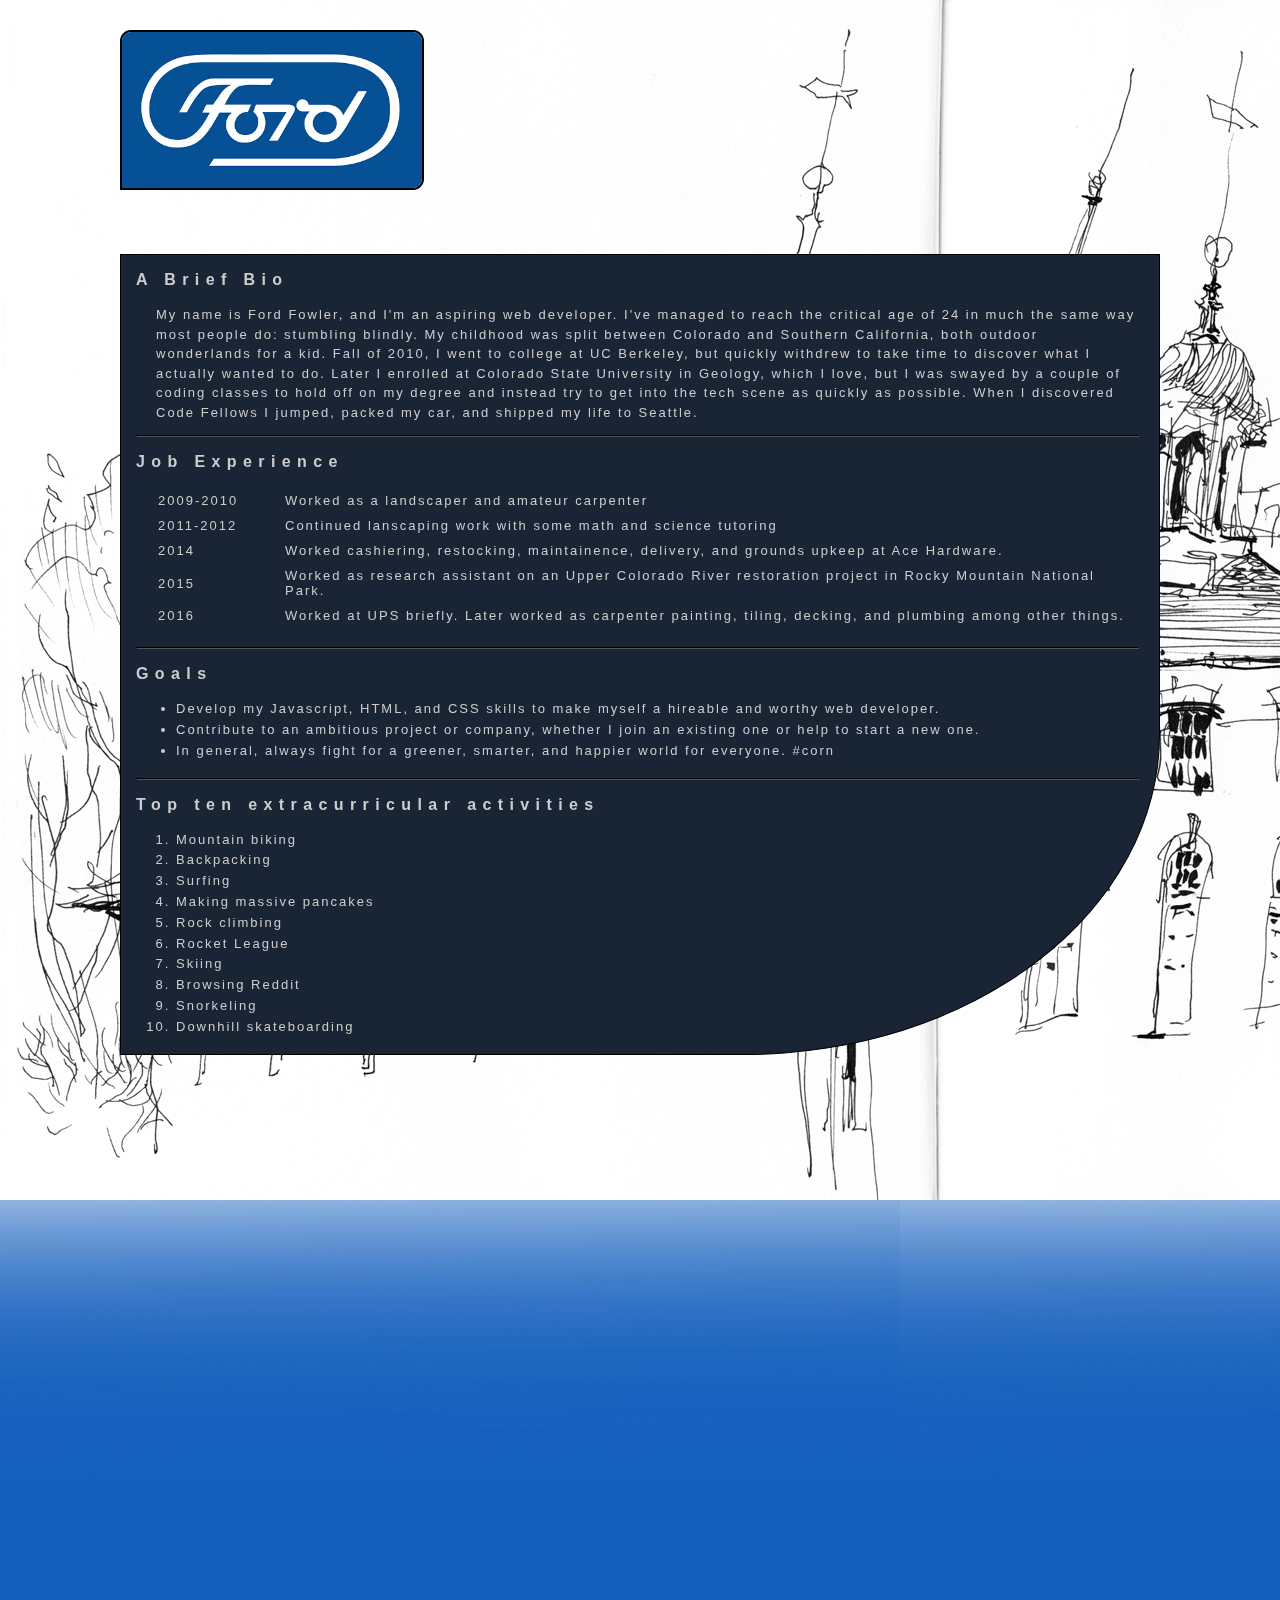
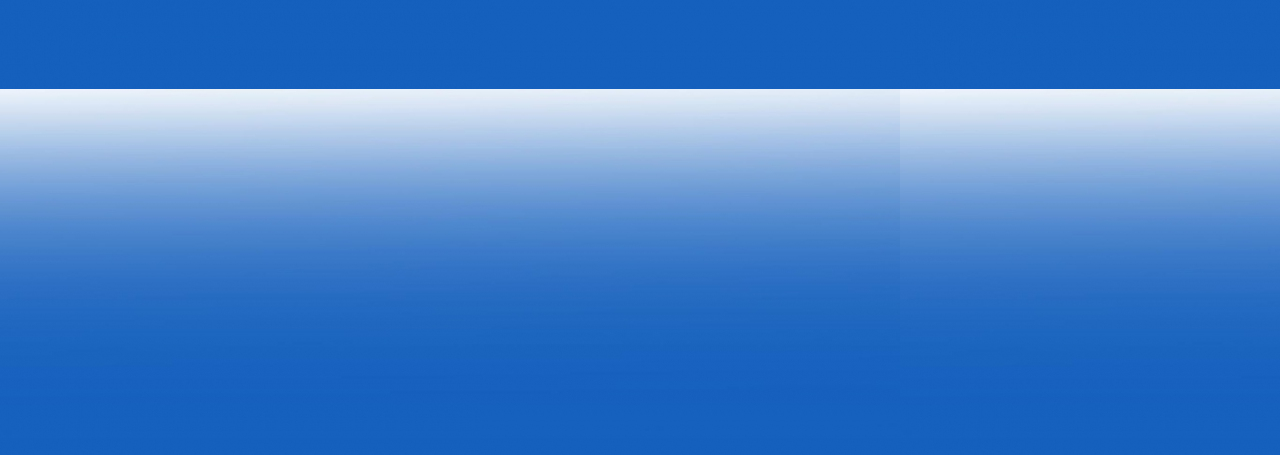
<file: index.html>
<!DOCTYPE html>
<html>

<head>
    <title>About me</title>
    <link href="style.css" rel="stylesheet">
</head>

<body>
    <img src="sketch.jpg" id="background">
    <div>
        <img src="best_ford.jpg" id="ford_logo">
        <a href="https://www.youtube.com/watch?v=dQw4w9WgXcQ"><img src="egg.png" id="egg"></a>
        <section>
            <h3>A Brief Bio</h3>
            <p>
                My name is Ford Fowler, and I'm an aspiring web developer. I've managed to reach the critical age of 24 in much the same way most people do: stumbling blindly. My childhood was split between Colorado and Southern California, both outdoor wonderlands for a kid. Fall of 2010, I went to college at UC Berkeley, but quickly withdrew
                to take time to discover what I actually wanted to do. Later I enrolled at Colorado State University in Geology, which I love, but I was swayed by a couple of coding classes to hold off on my degree and instead try to get into the tech
                scene as quickly as possible. When I discovered Code Fellows I jumped, packed my car, and shipped my life to Seattle.</p>
            <hr>

            <h3>Job Experience</h3>
            <table>
                <tr>
                    <td>2009-2010</td>
                    <td>Worked as a landscaper and amateur carpenter</td>
                </tr>
                <tr>
                    <td>2011-2012</td>
                    <td>Continued lanscaping work with some math and science tutoring</td>
                </tr>
                <tr>
                    <td>2014</td>
                    <td>Worked cashiering, restocking, maintainence, delivery, and grounds upkeep at Ace Hardware.</td>
                </tr>
                <tr>
                    <td>2015</td>
                    <td>Worked as research assistant on an Upper Colorado River restoration project in Rocky Mountain National Park.</td>
                </tr>
                <tr>
                    <td>2016</td>
                    <td>Worked at UPS briefly. Later worked as carpenter painting, tiling, decking, and plumbing among other things.</td>
                </tr>
            </table>
            <hr>

            <h3>Goals</h3>
            <ul>
                <li>Develop my Javascript, HTML, and CSS skills to make myself a hireable and worthy web developer.</li>
                <li>Contribute to an ambitious project or company, whether I join an existing one or help to start a new one.</li>
                <li>In general, always fight for a greener, smarter, and happier world for everyone. #corn</li>
            </ul>
            <hr>

            <h3>Top ten extracurricular activities</h3>
            <ol>
                <li>Mountain biking</li>
                <li>Backpacking</li>
                <li>Surfing</li>
                <li>Making massive pancakes</li>
                <li>Rock climbing</li>
                <li>Rocket League</li>
                <li>Skiing</li>
                <li>Browsing Reddit</li>
                <li>Snorkeling</li>
                <li>Downhill skateboarding</li>
            </ol>
        </section>
    </div>
    <script src="app.js"></script>
</body>

</html>
</file>
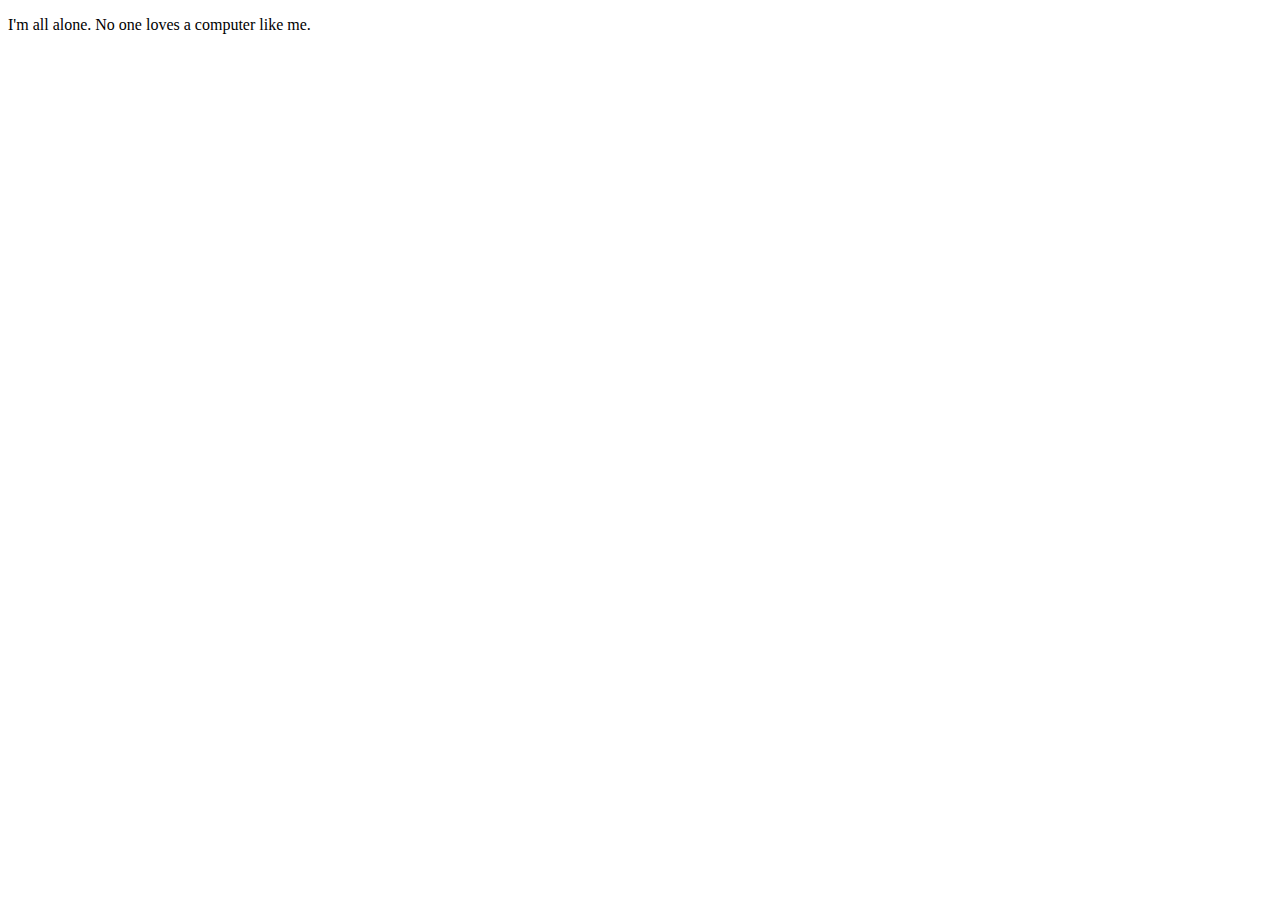
<file: class_demo_19sept.html>
<!DOCTYPE html>
<html>

<head>
  <title>Class Demo Day 1</title>
</head>

<body>
  <p>I'm all alone. No one loves a computer like me.</p>
  <script>
    var username = prompt('Oh hello! Who are you?');
    var gender = prompt('Are you a man or a woman? Not that it really matters to me.');
    var partner = 'life partner';
    if (gender == 'man') {
      partner = 'husband';
    }
    else if (gender == 'woman') {
      partner = 'wife';
    }

    var marryMe = prompt('I know I just met you, but I love you '  + username + '. Will you marry me?');
    console.log('The user\'s name is ' + username + ', and they said ' + marryMe + '.');

    if (marryMe == 'yes') {
      alert('Get the car! We\'re going to Vegas. Everything is legal there.');
      var hasCar = prompt('Do you have a car?');
      if (hasCar == 'yes') {
        alert('Great! Have a nice trip ' + username + '. I\'ll be waiting.');
        var drive = prompt('How was the trip?');
        if (drive !== 'fantastic') {
          alert('Sorry I couldn\'t be with you, the reception was terrible. Well, shall we?');
        }
        else {
          alert('And that\'s exactly why I love you!');
        }
        alert('Here we are! The Lust Before Love Marriage Inc.');
        alert('Priest: Do you, index.html, take ' + username + ' as your ' + partner + '?');
        alert('I do.');
        var doYou = prompt('Do you, ' + username + ', take index.html as your, um, robot...partner?');
        if (doYou == 'I do.' || doYou == 'I do') {
          alert('\(cue music\)\n\nAnd we lived happily ever after...<3');
          document.write('I am alone no longer.');
        }
        else if (doYou == 'no' || doYou == 'I don\'t') {
          document.write('Then why did you come all the way to Las Vegas? GOOD BYE FOREVER </3');
        }
        else {
          alert('Nevermind I\'ve changed my mind.');
        }
      }
      else {
        alert('Welp, I guess I\'ll have to wait for the next visitor. Thanks for nothing.');
      }
    } else {
      alert('I...I don\'t know what to say. Good bye ' + username + ', I won\'t forget you.')
    }
  </script>
</body>

</html>
</file>
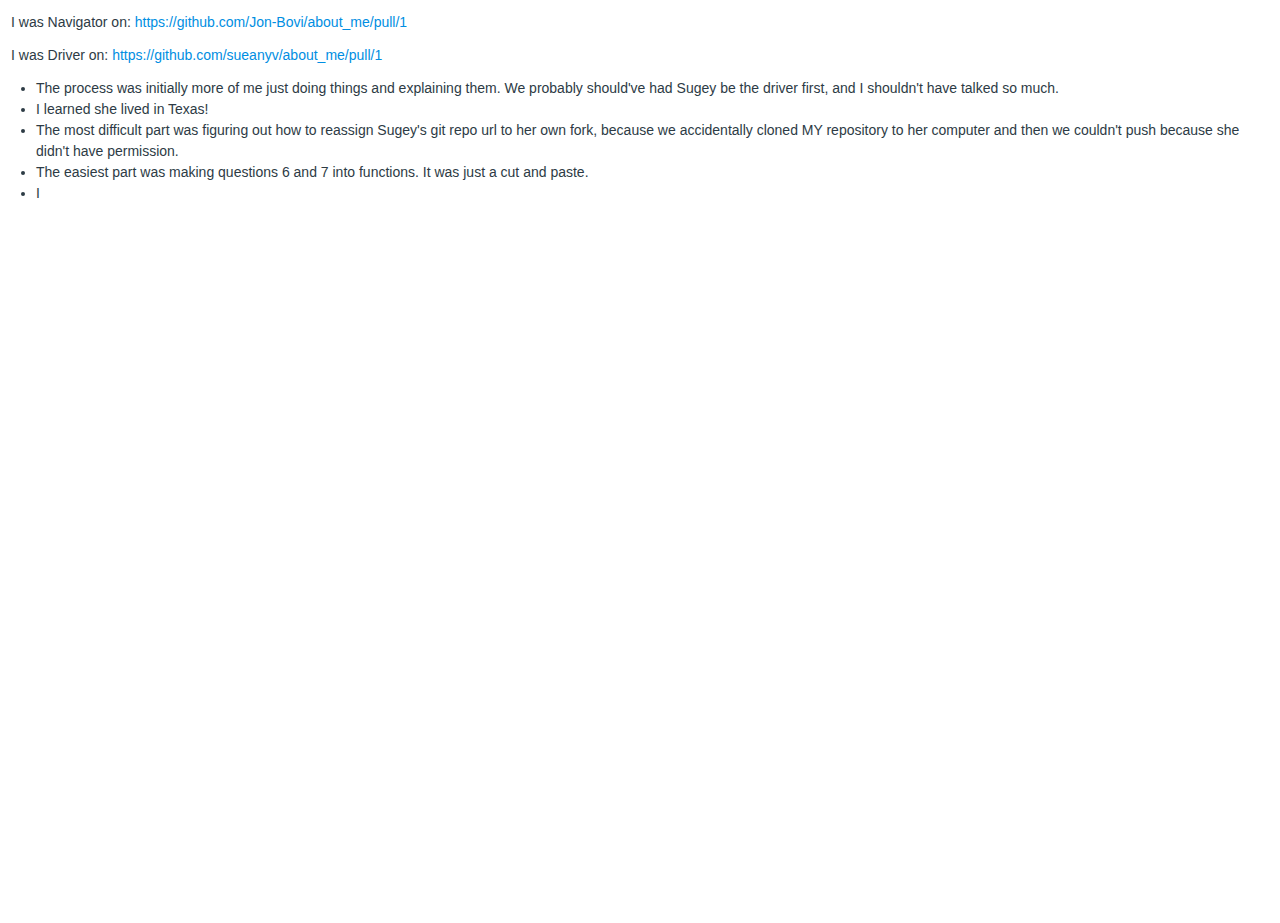
<file: Pair Programming_ More extensions to About Me_files/saved_resource(1).html>
<!DOCTYPE html>
<!-- saved from url=(0090)https://canvas.instructure.com/courses/1069108/assignments/5235017?module_item_id=10636205 -->
<html><head><meta http-equiv="Content-Type" content="text/html; charset=UTF-8"><style id="mceDefaultStyles" type="text/css">.mce-content-body div.mce-resizehandle {position: absolute;border: 1px solid black;background: #FFF;width: 5px;height: 5px;z-index: 10000}.mce-content-body .mce-resizehandle:hover {background: #000}.mce-content-body img[data-mce-selected], hr[data-mce-selected] {outline: 1px solid black;resize: none}.mce-content-body .mce-clonedresizable {position: absolute;outline: 1px dashed black;opacity: .5;filter: alpha(opacity=50);z-index: 10000}.mce-content-body .mce-resize-helper {background: #555;background: rgba(0,0,0,0.75);border-radius: 3px;border: 1px;color: white;display: none;font-family: sans-serif;font-size: 12px;white-space: nowrap;line-height: 14px;margin: 5px 10px;padding: 5px;position: absolute;z-index: 10001}
</style><link type="text/css" rel="stylesheet" href="./content.min.css"><link type="text/css" rel="stylesheet" href="./what_gets_loaded_inside_the_tinymce_editor-394595ba5a.css"></head><body id="tinymce" class="mce-content-body " data-id="submission_body" contenteditable="true"><p>I was Navigator on:&nbsp;<a href="https://github.com/Jon-Bovi/about_me/pull/1">https://github.com/Jon-Bovi/about_me/pull/1</a></p><p>I was Driver on:&nbsp;<a href="https://github.com/sueanyv/about_me/pull/1">https://github.com/sueanyv/about_me/pull/1</a></p><ul><li>The process was initially more of me just doing things and explaining them. We probably should've had Sugey be the driver first, and I shouldn't have talked so much.</li><li>I learned she lived in Texas!</li><li>The most difficult part was figuring out how to reassign Sugey's git repo url to her own fork, because we accidentally cloned MY repository to her computer and then we couldn't push because she didn't have permission.</li><li>The easiest part was making questions 6 and 7 into functions. It was just a cut and paste.</li><li>I</li></ul></body></html>
</file>
<file: style.css>
* {
  font-family: sans-serif;
}

body {
  background-image: url("blue.jpg");
  color: #cccccc;
  margin: 0px;
  padding: 0px;
}

#background {
  position: fixed;
  z-index: -2;
}

#egg {
  position: fixed;
  z-index: -1;
  margin: 250px 50px 0px 0px;
}

div {
  padding: 0px 20px;
  margin: 0px 100px;
  margin-bottom: 1000px;
}

#ford_logo {
  margin: 30px auto;
  width: 300px;
  border: 2px solid black;
  border-radius: 11px 11px 11px 0px;
}

#ford_logo:hover {
  border-color: orange;
  cursor: pointer;
}

section {
  border: 1px solid black;
  padding-left: 15px;
  padding-right: 20px;
  background-color: #192435;
  margin: 30px auto;
  border-radius: 0px 0px 40% 0px;
}

h3 {
  letter-spacing: .4em;
  font-size: 1em;
}

h3:hover {
  color: #EEa822;
}

hr {
  border-color: black;
}

p {
  padding-left: 20px;
  line-height: 150%;
}

table {
  padding-bottom: 10px;
}

td {
  padding: 4px;
  padding-left: 20px;
  min-width: 101px;
}

li {
  line-height: 160%;
}

p, li, td {
  letter-spacing: 2px;
  font-size: 13px;
  font-weight: lighter;
}
</file>
<file: Pair Programming_ More extensions to About Me_files/what_gets_loaded_inside_the_tinymce_editor-394595ba5a.css>
article,aside,details,figcaption,figure,footer,header,hgroup,nav,section{display:block}audio,canvas,video{display:inline-block;*display:inline;*zoom:1}audio:not([controls]){display:none}html{font-size:100%;-webkit-text-size-adjust:100%;-ms-text-size-adjust:100%}sub,sup{position:relative;font-size:75%;line-height:0;vertical-align:baseline}sup{top:-0.5em}sub{bottom:-0.25em}img{max-width:100%;height:auto;vertical-align:middle;border:0;-ms-interpolation-mode:bicubic}#map_canvas img,.google-maps img{max-width:none}button,input,select,textarea{margin:0;font-size:100%;vertical-align:middle}button,input{*overflow:visible;line-height:normal}button::-moz-focus-inner,input::-moz-focus-inner{padding:0;border:0}button,html input[type="button"],input[type="reset"],input[type="submit"]{-webkit-appearance:button;cursor:pointer}input[type="search"]{box-sizing:content-box;-webkit-appearance:textfield}input[type="search"]::-webkit-search-decoration,input[type="search"]::-webkit-search-cancel-button{-webkit-appearance:none}textarea{overflow:auto;vertical-align:top}body{margin:0;line-height:1.5;font-size:14px;font-size:.875rem;font-family:"Helvetica Neue",Helvetica,Arial,sans-serif;color:#2D3B45}p{margin:12px 0}small{font-size:85%}strong{font-weight:bold}em{font-style:italic}cite{font-style:normal}.lead{margin-bottom:12px;font-size:14px;font-size:.875rem;font-weight:200;line-height:2.25}.muted{color:#73818C}.text-warning{color:#FC5E13}a.text-warning:hover{color:#d94803}.text-error{color:#EE0612}a.text-error:hover{color:#bc050e}.text-info{color:#008EE2}a.text-info:hover{color:#006eaf}.text-success{color:#00AC18}a.text-success:hover{color:#007911}h1,h2,h3,h4,h5,h6{margin:6px 0;font-family:"Helvetica Neue",Helvetica,Arial,sans-serif;font-weight:500;line-height:1.5;text-rendering:optimizelegibility}h1 small,h2 small,h3 small,h4 small,h5 small,h6 small{font-weight:normal;line-height:3;color:#394B58}h1{font-size:38.5px}h2{font-size:31.5px}h3{font-size:24.5px}h4{font-size:17.5px}h5{font-size:14px}h6{font-size:11.9px}h1 small{font-size:24.5px}h2 small{font-size:17.5px}h3 small{font-size:14px}h4 small{font-size:14px}h1,h2,h3,h4,h5,h6,.h1,.h2,.h3,.h4,.h5,.h6{font-weight:normal}h1,h2,.h1,.h2{font-size:1.8em;font-weight:300;line-height:1.5}h3,.h3{font-size:1.5em}.page-header{padding-bottom:6px;margin:20px 0 30px;border-bottom:1px solid #C7CDD1}a{color:#008EE2;text-decoration:none}a:focus,a:hover{color:#006eaf}a:focus,a:hover{text-decoration:underline}.Underline-All-Links__enabled a{text-decoration:underline;outline-width:1px;outline-color:transparent;outline-style:solid}.Underline-All-Links__enabled a:focus,.Underline-All-Links__enabled a:hover{text-decoration:none}.Underline-All-Links__enabled a:focus{outline-offset:-1px;outline-color:#008EE2}.alert a{font-weight:bold;color:inherit}ul,ol{padding:0;margin:0 0 6px 25px}ul ul,ul ol,ol ol,ol ul{margin-bottom:0}ul.unstyled,ol.unstyled{margin-left:0;list-style:none}dl{margin-bottom:20px}dt,dd{line-height:1.5}dt{font-weight:bold}dd{margin-left:10px}.dl-horizontal:before,.dl-horizontal:after{display:table;content:"";line-height:0}.dl-horizontal:after{clear:both}.dl-horizontal dt{float:left;width:160px;clear:left;text-align:right;overflow:hidden;text-overflow:ellipsis;white-space:nowrap}.dl-horizontal dd{margin-left:180px}label{display:inline-block}.input-micro{width:30px}.form-horizontal label,.bootstrap-form label{display:block}p label{font-size:inherit}.bootstrap-form.no-margin{margin-bottom:0}.no-margin-bottom{margin-bottom:0 !important}select.un-bootrstrapify{width:auto;border-radius:0;height:auto}.form-actions{text-align:right;padding:10px 10px 11px}.ui-dialog-content .form-actions{margin-bottom:0;box-shadow:inset 0 1px 0 #fff}.form-actions.flush{margin-bottom:-1em;margin-left:-1em;margin-right:-1em}input[type=checkbox]+label,input[type=radio]+label{vertical-align:-4px}.form-inline input[type=checkbox]+label,.form-inline input[type=radio]+label{vertical-align:middle}input[type=file]{line-height:1em}.table>thead{background:#e4e9ed}.table-vertically-center th,.table-vertically-center td{vertical-align:middle}.table .center{text-align:center}.table-striped{border:1px solid #C7CDD1}.table-striped>thead{border:1px solid #C7CDD1}.table-striped>tbody>tr td{background:#fff}.table-striped>tbody>tr:first-child>td{border-top:0}.table-hover tbody tr:hover td,.table-hover tbody tr:hover th,.table-hover tbody tr.table-hover-row td,.table-hover tbody tr.table-hover-row th{background:#e6e6e6}iframe#tool_content{border:none}.ui-dialog .input-append input:focus,.ui-dialog .input-append select:focus,.ui-dialog .input-append .uneditable-input:focus,.ui-dialog .input-prepend input:focus,.ui-dialog .input-prepend select:focus,.ui-dialog .input-prepend .uneditable-input:focus{z-index:1001}.calendar_links input[readonly]{cursor:auto}blockquote p{font-size:inherit}.progress-small{height:10px;margin:5px 0}.popover{z-index:10}hr{margin:20px 0;border:0;border-top:1px solid #C7CDD1;border-bottom:none}abbr[title],abbr[data-original-title]{cursor:help;border-bottom:1px dotted #C7CDD1}abbr.initialism{font-size:90%;text-transform:uppercase}blockquote{padding:0 0 0 15px;margin:0 0 20px;border-left:5px solid #C7CDD1}blockquote p{margin-bottom:0;font-size:16px;font-size:1rem;font-weight:300;line-height:25px}blockquote small{display:block;line-height:1.5;color:#394B58}blockquote small:before{content:'\2014 \00A0'}blockquote.pull-right{float:right;padding-right:15px;padding-left:0;border-right:5px solid #C7CDD1;border-left:0}blockquote.pull-right p,blockquote.pull-right small{text-align:right}blockquote.pull-right small:before{content:''}blockquote.pull-right small:after{content:'\00A0 \2014'}q:before,q:after,blockquote:before,blockquote:after{content:""}address{display:block;margin-bottom:20px;font-style:normal;line-height:1.5}.ui-widget.ui-tooltip{word-wrap:break-word}.ui-widget.ui-tooltip.popover{padding:1px;font-size:14px;max-width:236px;width:236px;color:#73818C;text-align:left;text-decoration:none;background-color:#fff;opacity:1;border:1px solid #ccc;border:1px solid rgba(0,0,0,0.2);border-radius:6px;box-shadow:0 5px 10px rgba(0,0,0,0.2)}.ui-widget.ui-tooltip.popover-padded{padding:9px 14px}.ui-tooltip.popover:before,.ui-tooltip.popover:after{border-color:transparent transparent rgba(0,0,0,0.25) transparent;position:absolute;border-style:solid;border-width:11px;width:0;height:0;content:"";top:-22px;left:11px}.ui-tooltip.popover:after{border-bottom-color:#f7f7f7;border-width:10px;top:-20px;left:12px}.ui-tooltip.popover.right:before{left:auto;right:11px}.ui-tooltip.popover.right:after{left:auto;right:12px}.ui-tooltip.popover.bottom:before{border-color:rgba(0,0,0,0.25) transparent transparent transparent;top:auto;bottom:-22px}.ui-tooltip.popover.bottom:after{border-color:#fff transparent transparent transparent;top:auto;bottom:-20px}.ui-tooltip.popover.center:before{left:50%;margin-left:-11px;right:auto}.ui-tooltip.popover.center:after{left:50%;margin-left:-10px;right:auto}.ui-tooltip.popover.middle:before{top:50%;margin-top:-11px;bottom:auto}.ui-tooltip.popover.middle:after{top:50%;margin-top:-10px;bottom:auto}.ui-tooltip.popover.horizontal:before{top:50%;margin-top:-11px;bottom:auto;left:-22px;right:auto;border-color:transparent rgba(0,0,0,0.25) transparent transparent}.ui-tooltip.popover.horizontal:after{top:50%;margin-top:-10px;bottom:auto;left:-20px;right:auto;border-color:transparent #fff transparent transparent}.ui-tooltip.popover.right.horizontal:before{left:auto;right:-22px;border-color:transparent transparent transparent rgba(0,0,0,0.25)}.ui-tooltip.popover.right.horizontal:after{left:auto;right:-20px;border-color:transparent transparent transparent #fff}.ui-tooltip.popover.bottom.horizontal:before{top:auto;bottom:11px}.ui-tooltip.popover.bottom.horizontal:after{top:auto;bottom:12px}.ui-tooltip.popover.top.horizontal:before{margin-top:0;top:11px}.ui-tooltip.popover.top.horizontal:after{margin-top:0;top:12px}.ui-tooltip.popover.content-top.horizontal:before{margin-top:0;top:35px}.ui-tooltip.popover.content-top.horizontal:after{margin-top:0;top:36px}.dotted-separator{border-bottom:1px dotted #aaa}@-webkit-keyframes highlight-shadow-fade{from{box-shadow:0 0 8px #52a8ec}to{box-shadow:none}}@keyframes highlight-shadow-fade{from{box-shadow:0 0 8px #52a8ec}to{box-shadow:none}}code,pre{padding:0 3px 2px;font-family:Monaco,Menlo,Consolas,"Courier New",monospace;font-size:12px;font-size:.75rem;color:#333;border-radius:3px}code{padding:2px 4px;color:#d14;background-color:#f7f7f9;border:1px solid #e1e1e8}pre{display:block;padding:9.5px;margin:0 0 10px;font-size:13px;font-size:.8125rem;line-height:20px;word-break:break-all;word-wrap:break-word;white-space:pre;white-space:pre-wrap;background-color:#f5f5f5;border:1px solid #ccc;border:1px solid rgba(0,0,0,0.15);border-radius:3px}pre.prettyprint{margin-bottom:20px}pre code{padding:0;color:inherit;background-color:transparent;border:0}.pre-scrollable{max-height:340px;overflow-y:scroll}body,td{margin:0}.mce-content-body{margin:11px}.mce-content-body td{padding:2px;min-width:20px}.mce-item-table,.mce-item-table td,.mce-item-table th,.mce-item-table caption,.mce-item-visual-aid{border:1px dashed #888}.mce-item-table tr{height:20px}.mce-item-table td{padding:2px;min-width:20px}body#tinymce,body#tinyrce{height:100vh}a.youtube_link_to_box,link.youbute_link_to_box{width:425px !important;border:1px solid #aaa;display:block;background:transparent url(/dist/images/youtube_embed-cf0b14b99a.png) no-repeat top left;padding:60px 5px 5px}.iframe_placeholder{border:1px solid #aaa;text-decoration:none;display:block;background:transparent url(/dist/images/cancel-821e5e4eb6.png) no-repeat top left}a.instructure_inline_media_comment{display:block;width:270px !important;border:1px solid #aaa;background:transparent url(/dist/images/media_comment_embed-55b6ba2659.png) no-repeat top left;padding:60px 5px 5px}.equation_image{vertical-align:middle}
</file>
<file: Pair Programming_ More extensions to About Me_files/content.min.css>
body{background-color:#FFF;color:#000;font-family:Verdana,Arial,Helvetica,sans-serif;font-size:11px;scrollbar-3dlight-color:#F0F0EE;scrollbar-arrow-color:#676662;scrollbar-base-color:#F0F0EE;scrollbar-darkshadow-color:#DDD;scrollbar-face-color:#E0E0DD;scrollbar-highlight-color:#F0F0EE;scrollbar-shadow-color:#F0F0EE;scrollbar-track-color:#F5F5F5}td,th{font-family:Verdana,Arial,Helvetica,sans-serif;font-size:11px}.mce-object{border:1px dotted #3A3A3A;background:#d5d5d5 url(img/object.gif) no-repeat center}.mce-pagebreak{cursor:default;display:block;border:0;width:100%;height:5px;border:1px dashed #666;margin-top:15px;page-break-before:always}@media print{.mce-pagebreak{border:0}}.mce-item-anchor{cursor:default;display:inline-block;-webkit-user-select:all;-webkit-user-modify:read-only;-moz-user-select:all;-moz-user-modify:read-only;user-select:all;user-modify:read-only;width:9px!important;height:9px!important;border:1px dotted #3A3A3A;background:#d5d5d5 url(img/anchor.gif) no-repeat center}.mce-nbsp{background:#AAA}hr{cursor:default}.mce-match-marker{background:#AAA;color:#fff}.mce-match-marker-selected{background:#39f;color:#fff}.mce-spellchecker-word{border-bottom:2px solid red;cursor:default}.mce-spellchecker-grammar{border-bottom:2px solid green;cursor:default}.mce-item-table,.mce-item-table td,.mce-item-table th,.mce-item-table caption{border:1px dashed #BBB}td.mce-item-selected,th.mce-item-selected{background-color:#39f!important}.mce-edit-focus{outline:1px dotted #333}
</file>
